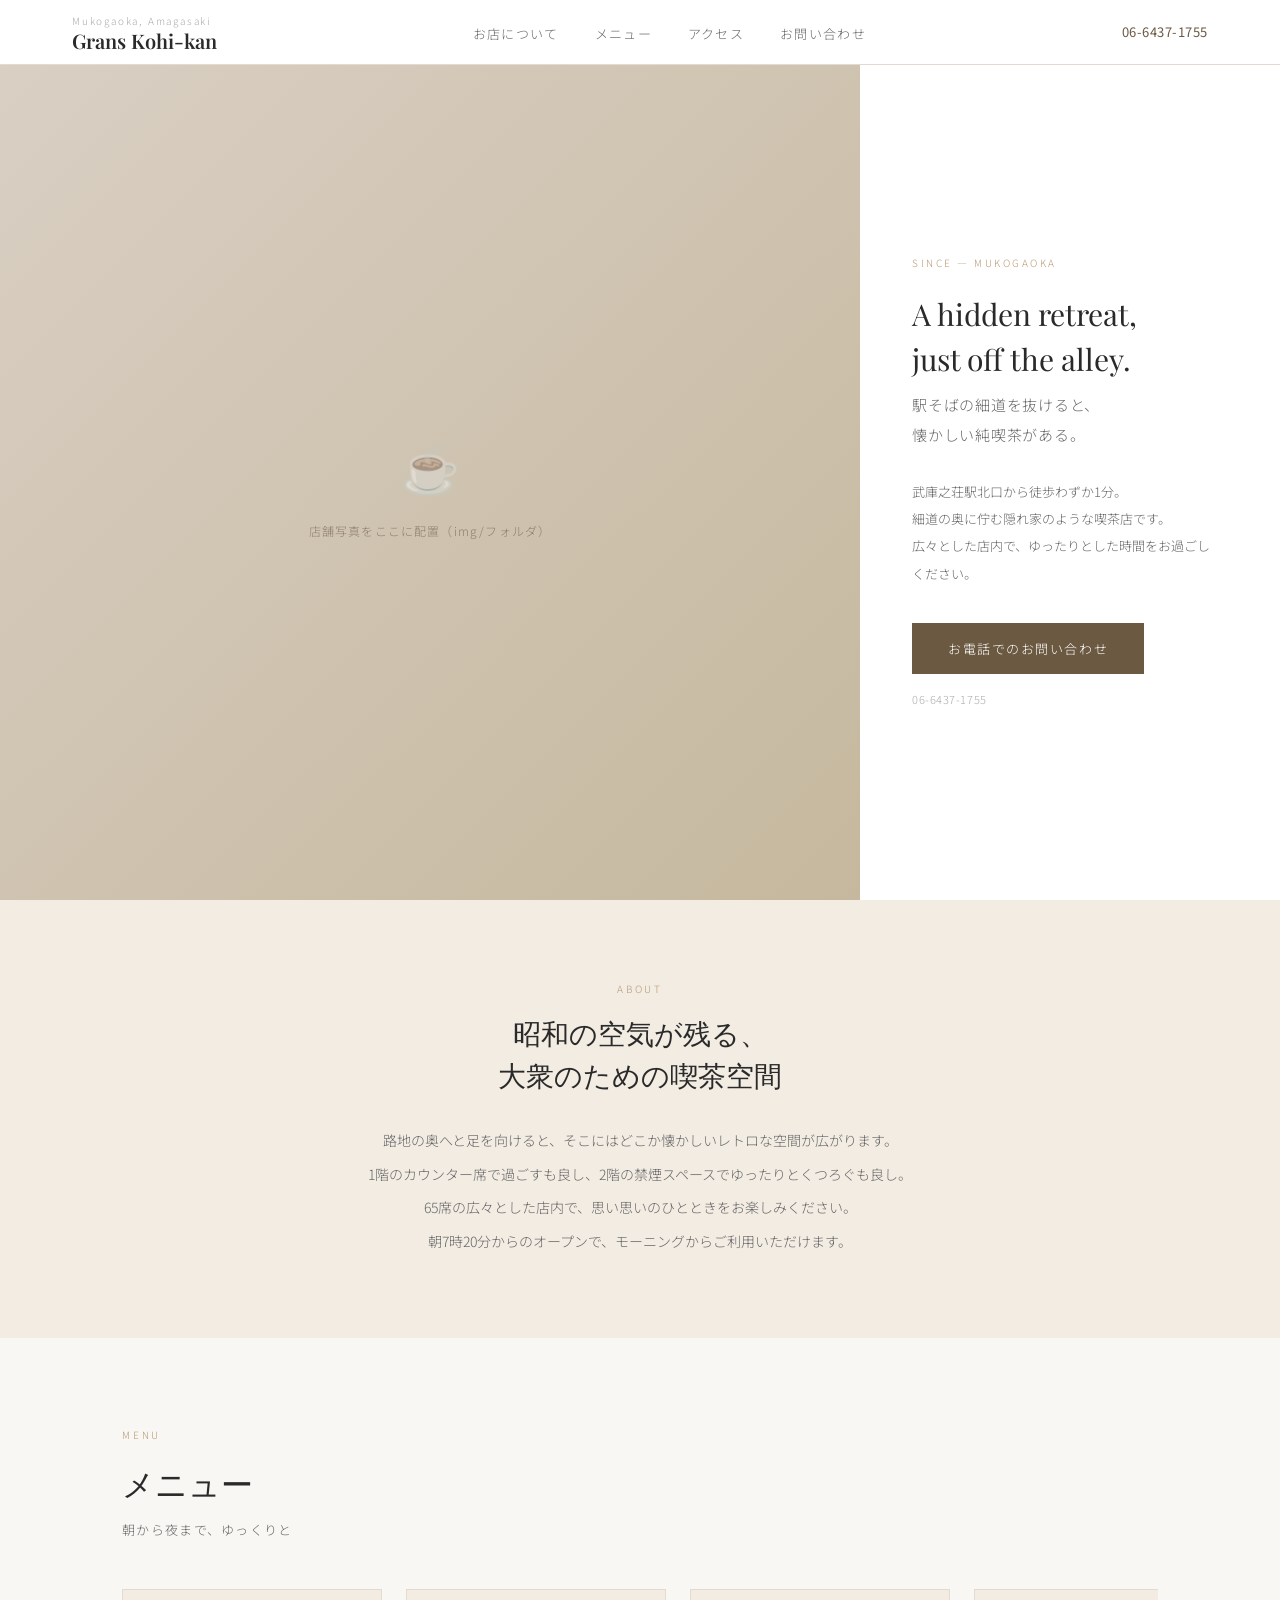
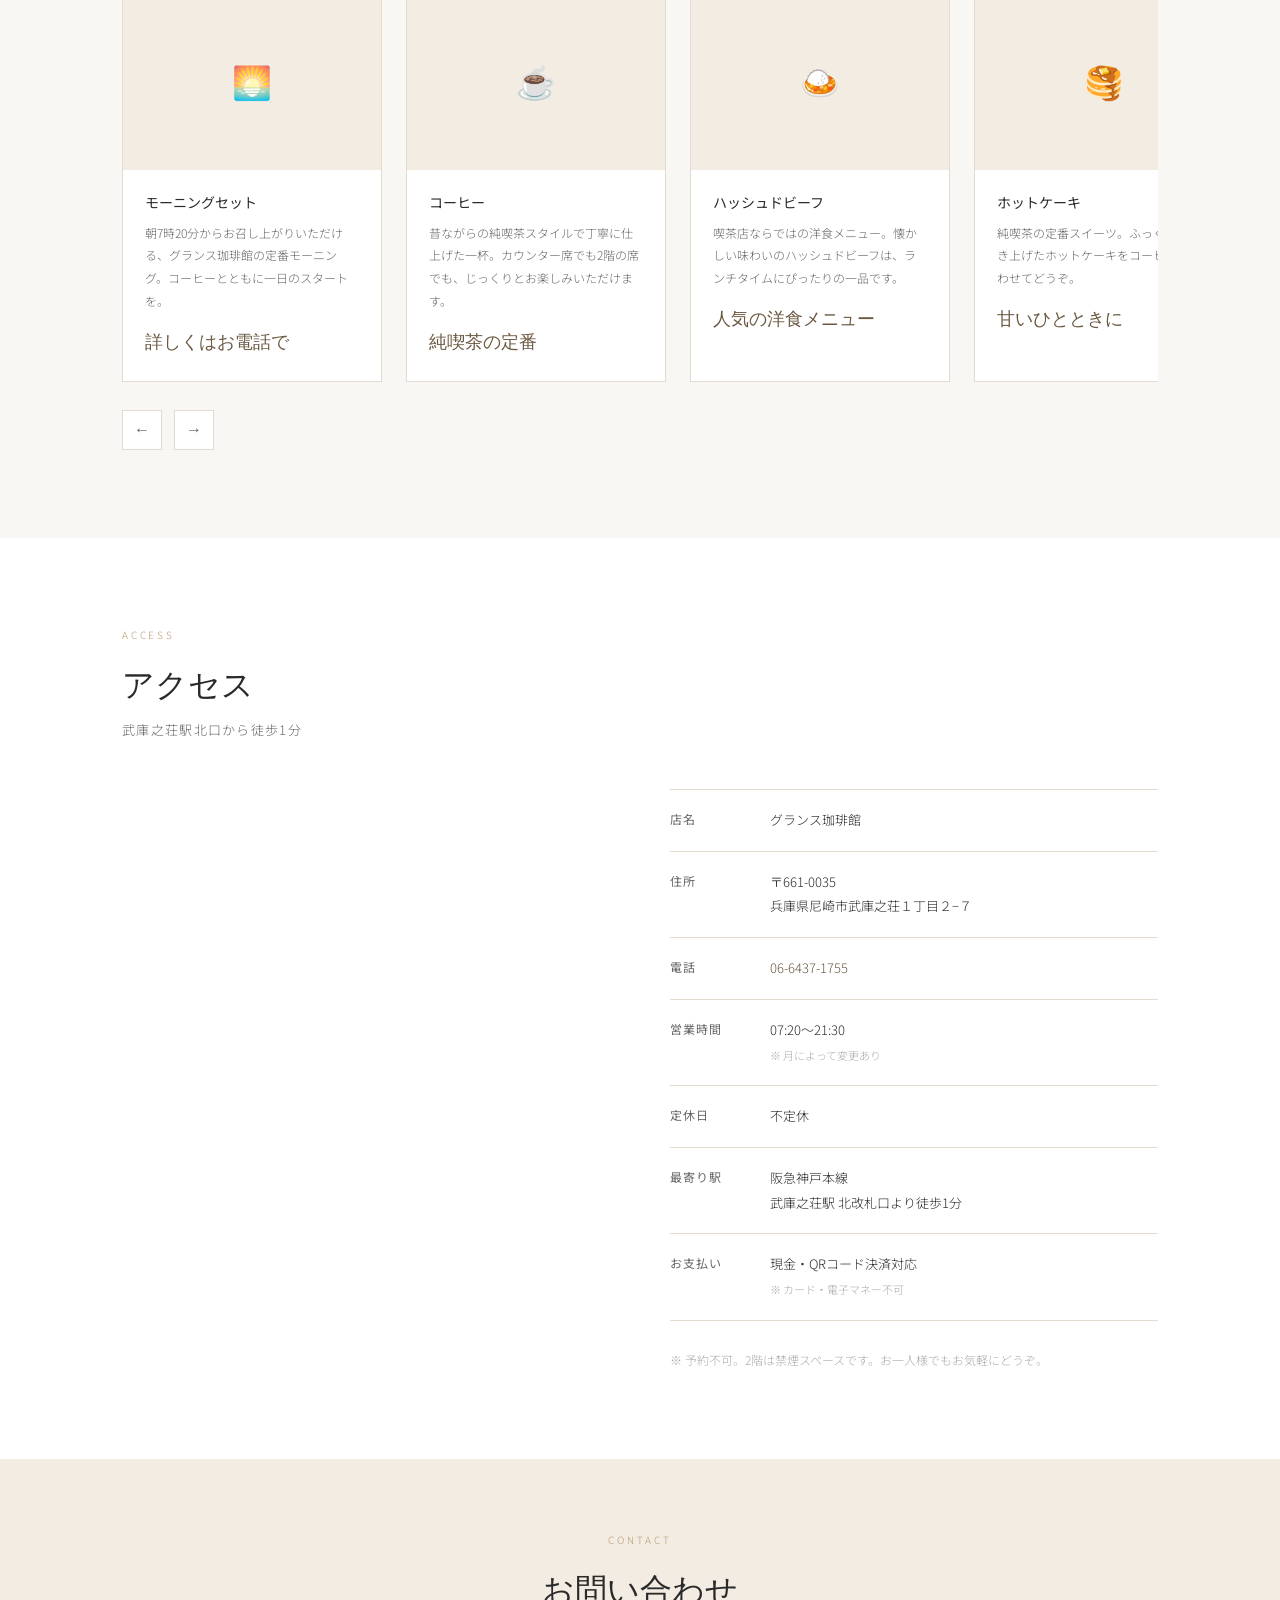
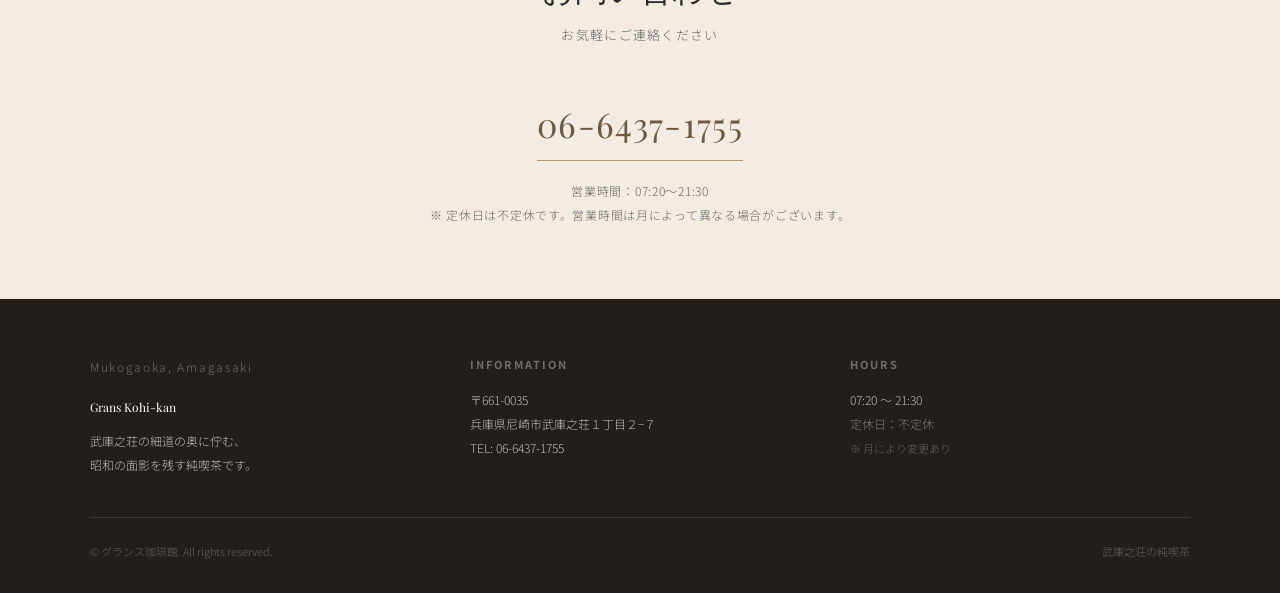
<file: Desktop/guransukofikan/index.html>
<!DOCTYPE html>
<html lang="ja">
<head>
  <meta charset="UTF-8">
  <meta name="viewport" content="width=device-width, initial-scale=1.0">
  <title>グランス珈琲館 | 武庫之荘の純喫茶</title>
  <link rel="preconnect" href="https://fonts.googleapis.com">
  <link rel="preconnect" href="https://fonts.gstatic.com" crossorigin>
  <link href="https://fonts.googleapis.com/css2?family=Noto+Sans+JP:wght@300;400;500&family=Playfair+Display:ital,wght@0,400;0,600;1,400&display=swap" rel="stylesheet">
  <style>
    *, *::before, *::after { box-sizing: border-box; margin: 0; padding: 0; }

    :root {
      --bg: #ffffff;
      --bg-soft: #f9f7f4;
      --bg-warm: #f2ece3;
      --accent: #6b5942;
      --accent-light: #b89870;
      --text: #2a2a2a;
      --text-mid: #666;
      --text-light: #aaa;
      --border: #e4dbd0;
    }

    html { scroll-behavior: smooth; }

    body {
      font-family: 'Noto Sans JP', sans-serif;
      font-weight: 300;
      color: var(--text);
      background: var(--bg);
      line-height: 1.8;
    }

    /* ─── HEADER ─── */
    .header {
      position: fixed;
      top: 0; left: 0; right: 0;
      z-index: 100;
      background: rgba(255,255,255,0.95);
      border-bottom: 1px solid var(--border);
      backdrop-filter: blur(4px);
    }
    .nav { max-width: 1200px; margin: 0 auto; padding: 0 32px; display: flex; align-items: center; height: 64px; }
    .logo { flex: 0 0 auto; text-decoration: none; color: var(--text); }
    .logo-sub { display: block; font-size: 10px; letter-spacing: 0.18em; color: var(--text-light); font-weight: 300; }
    .logo-name { display: block; font-family: 'Playfair Display', serif; font-size: 20px; font-weight: 600; line-height: 1.1; }
    .nav-menu { flex: 1; display: flex; justify-content: center; gap: 36px; list-style: none; }
    .nav-menu a { text-decoration: none; color: var(--text-mid); font-size: 13px; letter-spacing: 0.1em; transition: color 0.2s; }
    .nav-menu a:hover { color: var(--accent); }
    .header-phone { font-size: 13px; color: var(--accent); letter-spacing: 0.04em; text-decoration: none; font-weight: 400; }
    .hamburger { display: none; flex-direction: column; gap: 5px; cursor: pointer; padding: 4px; }
    .hamburger span { display: block; width: 22px; height: 1.5px; background: var(--text); }

    /* ─── MAIN VISUAL ─── */
    .main-content {
      margin-top: 64px;
      display: flex;
      height: calc(100vh - 64px);
      min-height: 520px;
    }
    .main-left { flex: 1; position: relative; overflow: hidden; background: #d9cfc3; }
    .store-slideshow { width: 100%; height: 100%; position: relative; }
    .store-photo {
      position: absolute; inset: 0;
      width: 100%; height: 100%;
      object-fit: cover;
      opacity: 0;
      transition: opacity 1.2s ease;
    }
    .store-photo.active { opacity: 1; }
    .slide-placeholder {
      position: absolute; inset: 0;
      display: flex; align-items: center; justify-content: center;
      flex-direction: column; gap: 12px;
      background: linear-gradient(135deg, #d9cfc3 0%, #c5b89e 100%);
    }
    .slide-placeholder span { font-size: 48px; opacity: 0.4; }
    .slide-placeholder p { font-size: 12px; color: rgba(80,60,40,0.5); letter-spacing: 0.1em; }
    .slide-dots { position: absolute; bottom: 24px; left: 50%; transform: translateX(-50%); display: flex; gap: 8px; }
    .dot { width: 7px; height: 7px; border-radius: 50%; background: rgba(255,255,255,0.5); cursor: pointer; transition: background 0.3s; }
    .dot.active { background: #ffffff; }

    .main-right {
      flex: 0 0 420px;
      display: flex; flex-direction: column; justify-content: center; align-items: flex-start;
      padding: 60px 52px;
      background: var(--bg);
    }
    .main-label { font-size: 10px; letter-spacing: 0.25em; color: var(--accent-light); text-transform: uppercase; margin-bottom: 20px; }
    .main-heading { font-family: 'Playfair Display', serif; font-size: 30px; font-weight: 400; line-height: 1.5; color: var(--text); margin-bottom: 8px; }
    .main-heading-jp { font-family: 'Noto Sans JP', sans-serif; font-size: 15px; font-weight: 300; color: var(--text-mid); letter-spacing: 0.05em; line-height: 2; margin-bottom: 28px; }
    .main-description { font-size: 13px; color: var(--text-mid); line-height: 2.1; margin-bottom: 36px; max-width: 300px; }
    .cta-button {
      display: inline-block; padding: 14px 36px;
      background: var(--accent); color: #fff;
      text-decoration: none; font-size: 13px;
      letter-spacing: 0.12em; transition: background 0.2s, transform 0.2s;
    }
    .cta-button:hover { background: #4e3f2e; transform: translateY(-1px); }
    .cta-sub { margin-top: 16px; font-size: 11px; color: var(--text-light); letter-spacing: 0.05em; }

    /* ─── CONCEPT ─── */
    .concept-section { background: var(--bg-warm); padding: 80px 0; }
    .concept-inner { max-width: 760px; margin: 0 auto; padding: 0 32px; text-align: center; }
    .concept-label { font-size: 10px; letter-spacing: 0.28em; color: var(--accent-light); text-transform: uppercase; margin-bottom: 14px; }
    .concept-title { font-family: 'Playfair Display', serif; font-size: 28px; font-weight: 400; margin-bottom: 28px; line-height: 1.5; }
    .concept-text { font-size: 14px; color: var(--text-mid); line-height: 2.4; }

    /* ─── SECTION COMMON ─── */
    section { padding: 88px 0; }
    .section-inner { max-width: 1100px; margin: 0 auto; padding: 0 32px; }
    .section-label { font-size: 10px; letter-spacing: 0.28em; color: var(--accent-light); text-transform: uppercase; margin-bottom: 10px; }
    .section-title { font-family: 'Playfair Display', serif; font-size: 32px; font-weight: 400; margin-bottom: 6px; }
    .section-title-jp { font-size: 13px; color: var(--text-mid); letter-spacing: 0.1em; margin-bottom: 48px; }

    /* ─── MENU ─── */
    .menu-section { background: var(--bg-soft); }
    .carousel-wrapper { overflow: hidden; }
    .carousel-track { display: flex; gap: 24px; transition: transform 0.5s ease; }
    .menu-card { flex: 0 0 260px; background: var(--bg); border: 1px solid var(--border); }
    .menu-card-img {
      width: 100%; height: 180px; object-fit: cover;
      background: var(--bg-warm);
      display: flex; align-items: center; justify-content: center;
      color: var(--text-light); font-size: 11px;
    }
    .menu-card-body { padding: 20px 22px 24px; }
    .menu-card-name { font-size: 14px; font-weight: 400; margin-bottom: 6px; }
    .menu-card-desc { font-size: 12px; color: var(--text-mid); line-height: 1.9; margin-bottom: 12px; }
    .menu-card-price { font-family: 'Playfair Display', serif; font-size: 18px; color: var(--accent); }
    .carousel-nav { display: flex; gap: 12px; margin-top: 28px; }
    .carousel-btn { width: 40px; height: 40px; border: 1px solid var(--border); background: var(--bg); cursor: pointer; display: flex; align-items: center; justify-content: center; font-size: 16px; color: var(--text-mid); transition: all 0.2s; }
    .carousel-btn:hover { border-color: var(--accent); color: var(--accent); }

    /* ─── LOCATION ─── */
    .location-section { background: var(--bg); }
    .location-content { display: grid; grid-template-columns: 1fr 1fr; gap: 60px; align-items: start; }
    .detail-item { display: flex; padding: 18px 0; border-bottom: 1px solid var(--border); }
    .detail-item:first-child { border-top: 1px solid var(--border); }
    .detail-item strong { flex: 0 0 100px; font-size: 12px; font-weight: 400; letter-spacing: 0.08em; color: var(--text-mid); }
    .detail-item p { font-size: 13px; line-height: 1.9; color: var(--text); }
    .location-note { margin-top: 28px; font-size: 12px; color: var(--text-light); line-height: 1.9; }

    /* ─── CONTACT ─── */
    .contact-section { background: var(--bg-warm); text-align: center; padding: 72px 32px; }
    .contact-phone {
      display: inline-block; font-family: 'Playfair Display', serif; font-size: 34px;
      color: var(--accent); text-decoration: none; letter-spacing: 0.04em;
      border-bottom: 1px solid var(--accent-light); padding-bottom: 4px;
    }
    .contact-hours { margin-top: 18px; font-size: 12px; color: var(--text-mid); letter-spacing: 0.06em; line-height: 2; }

    /* ─── FOOTER ─── */
    .footer { background: #231e19; color: rgba(255,255,255,0.7); padding: 56px 32px 32px; }
    .footer-content { max-width: 1100px; margin: 0 auto; display: grid; grid-template-columns: 1fr 1fr 1fr; gap: 40px; padding-bottom: 40px; border-bottom: 1px solid rgba(255,255,255,0.1); }
    .footer-logo-name { font-family: 'Playfair Display', serif; font-size: 20px; color: #fff; margin-bottom: 10px; }
    .footer-logo-sub { font-size: 11px; letter-spacing: 0.14em; color: rgba(255,255,255,0.35); margin-bottom: 16px; }
    .footer-section h4 { font-size: 11px; letter-spacing: 0.18em; color: rgba(255,255,255,0.35); margin-bottom: 14px; text-transform: uppercase; }
    .footer-section p, .footer-section address { font-size: 12px; line-height: 2; font-style: normal; }
    .footer-bottom { max-width: 1100px; margin: 0 auto; padding-top: 24px; display: flex; justify-content: space-between; font-size: 11px; color: rgba(255,255,255,0.3); }

    /* ─── RESPONSIVE ─── */
    @media (max-width: 900px) {
      .main-content { flex-direction: column; height: auto; }
      .main-left { height: 54vw; min-height: 280px; }
      .main-right { flex: none; padding: 48px 28px; }
      .location-content { grid-template-columns: 1fr; gap: 32px; }
      .footer-content { grid-template-columns: 1fr; gap: 28px; }
      .nav-menu { display: none; }
      .hamburger { display: flex; }
    }
    @media (max-width: 600px) {
      .main-right { padding: 36px 20px; }
      .main-heading { font-size: 24px; }
      .section-inner { padding: 0 20px; }
      .concept-inner { padding: 0 20px; }
      .menu-card { flex: 0 0 220px; }
    }
  </style>
</head>
<body>

  <!-- HEADER -->
  <header class="header">
    <nav class="nav">
      <a href="#" class="logo">
        <span class="logo-sub">Mukogaoka, Amagasaki</span>
        <span class="logo-name">Grans Kohi-kan</span>
      </a>
      <ul class="nav-menu">
        <li><a href="#concept">お店について</a></li>
        <li><a href="#menu">メニュー</a></li>
        <li><a href="#location">アクセス</a></li>
        <li><a href="#contact">お問い合わせ</a></li>
      </ul>
      <a href="tel:0664371755" class="header-phone">06-6437-1755</a>
      <div class="hamburger" onclick="toggleMenu()">
        <span></span><span></span><span></span>
      </div>
    </nav>
  </header>

  <!-- MAIN VISUAL -->
  <main class="main-content">
    <div class="main-left">
      <div class="store-slideshow" id="slideshow">
        <!-- 画像フォルダに写真を追加してください -->
        <div class="slide-placeholder" id="placeholder">
          <span>☕</span>
          <p>店舗写真をここに配置（img/フォルダ）</p>
        </div>
        <!-- 画像を追加する場合は以下を使用:
        <img src="img/store1.jpg" alt="グランス珈琲館 外観" class="store-photo active">
        <img src="img/store2.jpg" alt="グランス珈琲館 店内" class="store-photo">
        <img src="img/store3.jpg" alt="グランス珈琲館 2階スペース" class="store-photo">
        -->
        <div class="slide-dots" id="slideDots"></div>
      </div>
    </div>
    <div class="main-right">
      <p class="main-label">Since — Mukogaoka</p>
      <h1 class="main-heading">A hidden retreat,<br>just off the alley.</h1>
      <p class="main-heading-jp">駅そばの細道を抜けると、<br>懐かしい純喫茶がある。</p>
      <p class="main-description">
        武庫之荘駅北口から徒歩わずか1分。<br>
        細道の奥に佇む隠れ家のような喫茶店です。<br>
        広々とした店内で、ゆったりとした時間をお過ごしください。
      </p>
      <a href="tel:0664371755" class="cta-button">お電話でのお問い合わせ</a>
      <p class="cta-sub">06-6437-1755</p>
    </div>
  </main>

  <!-- CONCEPT SECTION -->
  <section id="concept" class="concept-section">
    <div class="concept-inner">
      <p class="concept-label">About</p>
      <h2 class="concept-title">昭和の空気が残る、<br>大衆のための喫茶空間</h2>
      <p class="concept-text">
        路地の奥へと足を向けると、そこにはどこか懐かしいレトロな空間が広がります。<br>
        1階のカウンター席で過ごすも良し、2階の禁煙スペースでゆったりとくつろぐも良し。<br>
        65席の広々とした店内で、思い思いのひとときをお楽しみください。<br>
        朝7時20分からのオープンで、モーニングからご利用いただけます。
      </p>
    </div>
  </section>

  <!-- MENU SECTION -->
  <section id="menu" class="menu-section">
    <div class="section-inner">
      <p class="section-label">Menu</p>
      <h2 class="section-title">メニュー</h2>
      <p class="section-title-jp">朝から夜まで、ゆっくりと</p>
      <div class="carousel-wrapper">
        <div class="carousel-track" id="carouselTrack">

          <div class="menu-card">
            <div class="menu-card-img">
              <!-- <img src="img/menu-morning.jpg" alt="モーニングセット" style="width:100%;height:100%;object-fit:cover;"> -->
              <span style="font-size:32px;">🌅</span>
            </div>
            <div class="menu-card-body">
              <p class="menu-card-name">モーニングセット</p>
              <p class="menu-card-desc">朝7時20分からお召し上がりいただける、グランス珈琲館の定番モーニング。コーヒーとともに一日のスタートを。</p>
              <p class="menu-card-price">詳しくはお電話で</p>
            </div>
          </div>

          <div class="menu-card">
            <div class="menu-card-img">
              <!-- <img src="img/menu-coffee.jpg" alt="コーヒー" style="width:100%;height:100%;object-fit:cover;"> -->
              <span style="font-size:32px;">☕</span>
            </div>
            <div class="menu-card-body">
              <p class="menu-card-name">コーヒー</p>
              <p class="menu-card-desc">昔ながらの純喫茶スタイルで丁寧に仕上げた一杯。カウンター席でも2階の席でも、じっくりとお楽しみいただけます。</p>
              <p class="menu-card-price">純喫茶の定番</p>
            </div>
          </div>

          <div class="menu-card">
            <div class="menu-card-img">
              <!-- <img src="img/menu-hashedbf.jpg" alt="ハッシュドビーフ" style="width:100%;height:100%;object-fit:cover;"> -->
              <span style="font-size:32px;">🍛</span>
            </div>
            <div class="menu-card-body">
              <p class="menu-card-name">ハッシュドビーフ</p>
              <p class="menu-card-desc">喫茶店ならではの洋食メニュー。懐かしい味わいのハッシュドビーフは、ランチタイムにぴったりの一品です。</p>
              <p class="menu-card-price">人気の洋食メニュー</p>
            </div>
          </div>

          <div class="menu-card">
            <div class="menu-card-img">
              <!-- <img src="img/menu-hotcake.jpg" alt="ホットケーキ" style="width:100%;height:100%;object-fit:cover;"> -->
              <span style="font-size:32px;">🥞</span>
            </div>
            <div class="menu-card-body">
              <p class="menu-card-name">ホットケーキ</p>
              <p class="menu-card-desc">純喫茶の定番スイーツ。ふっくらと焼き上げたホットケーキをコーヒーとあわせてどうぞ。</p>
              <p class="menu-card-price">甘いひとときに</p>
            </div>
          </div>

          <div class="menu-card">
            <div class="menu-card-img">
              <!-- <img src="img/menu-drycurry.jpg" alt="ドライカレー" style="width:100%;height:100%;object-fit:cover;"> -->
              <span style="font-size:32px;">🍽️</span>
            </div>
            <div class="menu-card-body">
              <p class="menu-card-name">ドライカレー</p>
              <p class="menu-card-desc">喫茶店ならではのほっとする味わい。ランチやティータイムのひとときにどうぞ。</p>
              <p class="menu-card-price">喫茶店の定番</p>
            </div>
          </div>

        </div>
      </div>
      <div class="carousel-nav">
        <button class="carousel-btn" onclick="slideCarousel(-1)">&#8592;</button>
        <button class="carousel-btn" onclick="slideCarousel(1)">&#8594;</button>
      </div>
    </div>
  </section>

  <!-- LOCATION SECTION -->
  <section id="location" class="location-section">
    <div class="section-inner">
      <p class="section-label">Access</p>
      <h2 class="section-title">アクセス</h2>
      <p class="section-title-jp">武庫之荘駅北口から徒歩1分</p>
      <div class="location-content">
        <div>
          <!-- <img src="img/location.jpg" alt="グランス珈琲館 外観" style="width:100%;display:block;margin-bottom:16px;"> -->
          <iframe
            src="https://www.google.com/maps/embed?pb=!1m18!1m12!1m3!1d3278.144296038688!2d135.39115017574656!3d34.751957772901534!2m3!1f0!2f0!3f0!3m2!1i1024!2i768!4f13.1!3m3!1m2!1s0x6000f1c2855a65eb%3A0x943d532e00374644!2z44Kw44Op44Oz44K554-I55Cy6aSoIOatpuW6q-S5i-iNmOW6lw!5e0!3m2!1sja!2sjp!4v1781006499305!5m2!1sja!2sjp"
            width="600" height="450" style="border:0;width:100%;display:block;" allowfullscreen="" loading="lazy" referrerpolicy="no-referrer-when-downgrade">
          </iframe>
        </div>
        <div class="location-info">
          <div class="detail-item">
            <strong>店名</strong>
            <p>グランス珈琲館</p>
          </div>
          <div class="detail-item">
            <strong>住所</strong>
            <p>〒661-0035<br>兵庫県尼崎市武庫之荘１丁目２−７</p>
          </div>
          <div class="detail-item">
            <strong>電話</strong>
            <p><a href="tel:0664371755" style="color:var(--accent);text-decoration:none;">06-6437-1755</a></p>
          </div>
          <div class="detail-item">
            <strong>営業時間</strong>
            <p>07:20〜21:30<br><span style="font-size:11px;color:var(--text-light);">※ 月によって変更あり</span></p>
          </div>
          <div class="detail-item">
            <strong>定休日</strong>
            <p>不定休</p>
          </div>
          <div class="detail-item">
            <strong>最寄り駅</strong>
            <p>阪急神戸本線<br>武庫之荘駅 北改札口より徒歩1分</p>
          </div>
          <div class="detail-item">
            <strong>お支払い</strong>
            <p>現金・QRコード決済対応<br><span style="font-size:11px;color:var(--text-light);">※ カード・電子マネー不可</span></p>
          </div>
          <p class="location-note">※ 予約不可。2階は禁煙スペースです。お一人様でもお気軽にどうぞ。</p>
        </div>
      </div>
    </div>
  </section>

  <!-- CONTACT SECTION -->
  <section id="contact" class="contact-section">
    <div style="max-width:600px;margin:0 auto;">
      <p class="section-label">Contact</p>
      <h2 class="section-title">お問い合わせ</h2>
      <p class="section-title-jp">お気軽にご連絡ください</p>
      <a href="tel:0664371755" class="contact-phone">06-6437-1755</a>
      <p class="contact-hours">
        営業時間：07:20〜21:30<br>
        ※ 定休日は不定休です。営業時間は月によって異なる場合がございます。
      </p>
    </div>
  </section>

  <!-- FOOTER -->
  <footer class="footer">
    <div class="footer-content">
      <div class="footer-section">
        <p class="footer-logo-sub">Mukogaoka, Amagasaki</p>
        <p class="footer-logo-name">Grans Kohi-kan</p>
        <p style="font-size:12px;line-height:2;">武庫之荘の細道の奥に佇む、<br>昭和の面影を残す純喫茶です。</p>
      </div>
      <div class="footer-section">
        <h4>Information</h4>
        <address>
          〒661-0035<br>
          兵庫県尼崎市武庫之荘１丁目２−７<br>
          TEL: 06-6437-1755
        </address>
      </div>
      <div class="footer-section">
        <h4>Hours</h4>
        <p>
          07:20 〜 21:30<br>
          <span style="color:rgba(255,255,255,0.4);">定休日：不定休</span><br>
          <span style="color:rgba(255,255,255,0.3);font-size:11px;">※ 月により変更あり</span>
        </p>
      </div>
    </div>
    <div class="footer-bottom">
      <span>© グランス珈琲館. All rights reserved.</span>
      <span>武庫之荘の純喫茶</span>
    </div>
  </footer>

  <script>
    // ─── Slideshow
    const photos = document.querySelectorAll('.store-photo');
    const dotsContainer = document.getElementById('slideDots');
    let currentSlide = 0;

    if (photos.length > 0) {
      document.getElementById('placeholder').style.display = 'none';
      photos.forEach((_, i) => {
        const dot = document.createElement('div');
        dot.className = 'dot' + (i === 0 ? ' active' : '');
        dot.onclick = () => goToSlide(i);
        dotsContainer.appendChild(dot);
      });
      setInterval(() => goToSlide((currentSlide + 1) % photos.length), 4500);
    }

    function goToSlide(n) {
      photos[currentSlide].classList.remove('active');
      dotsContainer.children[currentSlide]?.classList.remove('active');
      currentSlide = n;
      photos[currentSlide].classList.add('active');
      dotsContainer.children[currentSlide]?.classList.add('active');
    }

    // ─── Carousel
    let carouselPos = 0;
    const cardWidth = 260 + 24;

    function slideCarousel(dir) {
      const track = document.getElementById('carouselTrack');
      const cards = track.querySelectorAll('.menu-card');
      const maxPos = Math.max(0, cards.length - 3);
      carouselPos = Math.max(0, Math.min(carouselPos + dir, maxPos));
      track.style.transform = `translateX(-${carouselPos * cardWidth}px)`;
    }

    // ─── Mobile menu toggle
    function toggleMenu() {
      const menu = document.querySelector('.nav-menu');
      if (menu.style.display === 'flex') {
        menu.style.display = '';
      } else {
        Object.assign(menu.style, {
          display: 'flex', flexDirection: 'column', position: 'fixed',
          top: '64px', left: 0, right: 0, background: '#fff',
          padding: '20px 32px', gap: '0', borderBottom: '1px solid #e4dbd0'
        });
        menu.querySelectorAll('li').forEach(li => li.style.borderBottom = '1px solid #ede7de');
        menu.querySelectorAll('a').forEach(a => Object.assign(a.style, { display: 'block', padding: '14px 0' }));
      }
    }
  </script>
</body>
</html>
</file>
